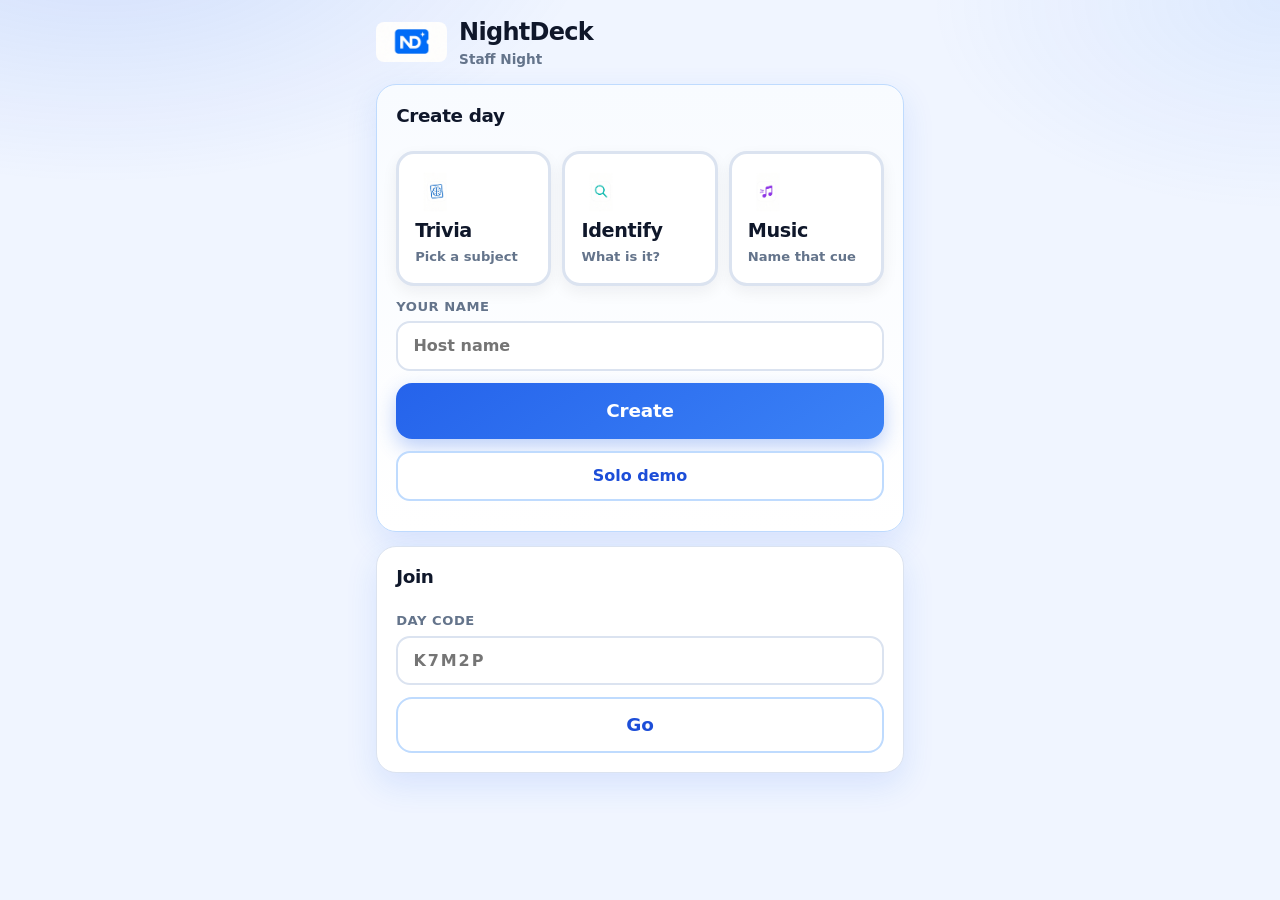
<file: index.html>
<!DOCTYPE html>
<html lang="en">
<head>
  <meta charset="UTF-8" />
  <meta name="viewport" content="width=device-width, initial-scale=1, viewport-fit=cover" />
  <title>NightDeck</title>
  <link rel="stylesheet" href="css/site.css" />
</head>
<body>
  <main class="app" id="app">
    <div class="brand">
      <img src="assets/logo.png" alt="NightDeck" class="brand-logo" />
      <div>
        <h1>NightDeck</h1>
        <p>Staff Night</p>
      </div>
    </div>

    <section class="card stack primary-action" id="createCard">
      <h2>Create day</h2>
      <div class="game-type-grid" id="typeGrid" role="radiogroup" aria-label="Game type">
        <button type="button" class="game-type trivia" data-type="trivia" aria-pressed="false">
          <img src="assets/icon-trivia.png" alt="" class="mode-icon" width="40" height="40" />
          <strong>Trivia</strong>
          <span>Pick a subject</span>
        </button>
        <button type="button" class="game-type identify" data-type="identify" aria-pressed="false">
          <img src="assets/icon-identify.png" alt="" class="mode-icon" width="40" height="40" />
          <strong>Identify</strong>
          <span>What is it?</span>
        </button>
        <button type="button" class="game-type music" data-type="music" aria-pressed="false">
          <img src="assets/icon-music.png" alt="" class="mode-icon" width="40" height="40" />
          <strong>Music</strong>
          <span>Name that cue</span>
        </button>
      </div>

      <div class="subject-step hidden" id="subjectStep">
        <div class="subject-step-head">
          <h3>Trivia subject</h3>
          <p class="muted tight">Required · 8 questions from this pack</p>
        </div>
        <div class="subject-grid" id="subjectGrid" role="radiogroup" aria-label="Trivia subject"></div>
      </div>

      <label>Your name
        <input id="hostName" type="text" maxlength="24" placeholder="Host name" autocomplete="nickname" />
      </label>
      <button class="btn block card-btn" id="createBtn" type="button">Create</button>
      <button class="btn secondary block" id="soloBtn" type="button">Solo demo</button>
      <p class="muted tight" id="createStatus"></p>
    </section>

    <section class="card stack hidden" id="createdCard">
      <h2>Day ready</h2>
      <div class="center">
        <div class="muted" id="createdType">—</div>
        <div class="day-code" id="createdCode">—————</div>
      </div>
      <div class="link-box" id="createdLink"></div>
      <div class="row">
        <button class="btn" id="copyLinkBtn" type="button">Copy link</button>
        <a class="btn secondary" id="openDayBtn" href="#">Open</a>
        <a class="btn ghost" id="openBoardBtn" href="#">Board</a>
      </div>
      <button class="btn ghost block" id="anotherBtn" type="button">New day</button>
    </section>

    <section class="card stack" id="joinCard">
      <h2>Join</h2>
      <label>Day code
        <input id="joinCode" type="text" maxlength="8" placeholder="K7M2P" autocomplete="off" style="text-transform:uppercase;letter-spacing:0.12em;font-weight:800" />
      </label>
      <button class="btn secondary block card-btn" id="joinBtn" type="button">Go</button>
    </section>
  </main>

  <script src="js/ui.js"></script>
  <script src="js/sync-config.js"></script>
  <script src="js/sync.js"></script>
  <script src="js/catalog.js"></script>
  <script src="js/game.js"></script>
  <script>
    (function () {
      const UI = NightDeckUI;
      const Sync = NightDeckSync;
      const Game = NightDeckGame;
      const Catalog = NightDeckCatalog;
      let selectedType = null;
      let selectedSubject = null;

      function renderSubjects() {
        const grid = UI.$("#subjectGrid");
        grid.innerHTML = "";
        Catalog.listSubjects().forEach((s) => {
          const btn = document.createElement("button");
          btn.type = "button";
          btn.className = "subject-card";
          btn.setAttribute("data-subject", s.id);
          btn.setAttribute("aria-pressed", "false");
          btn.innerHTML =
            '<span class="emoji" aria-hidden="true">' + s.emoji + "</span>" +
            "<strong>" + UI.escapeHtml(s.title) + "</strong>" +
            "<span>" + UI.escapeHtml(s.blurb) + "</span>";
          grid.appendChild(btn);
        });
      }

      function selectSubject(id) {
        selectedSubject = id;
        UI.$all(".subject-card").forEach((btn) => {
          const on = btn.getAttribute("data-subject") === id;
          btn.classList.toggle("selected", on);
          btn.setAttribute("aria-pressed", on ? "true" : "false");
        });
      }

      function selectType(type) {
        selectedType = type;
        UI.$all(".game-type").forEach((btn) => {
          const on = btn.getAttribute("data-type") === type;
          btn.classList.toggle("selected", on);
          btn.setAttribute("aria-pressed", on ? "true" : "false");
        });
        const showSubjects = type === "trivia";
        UI.$("#subjectStep").classList.toggle("hidden", !showSubjects);
        if (!showSubjects) {
          selectedSubject = null;
          UI.$all(".subject-card").forEach((btn) => {
            btn.classList.remove("selected");
            btn.setAttribute("aria-pressed", "false");
          });
        }
      }

      renderSubjects();

      UI.$("#typeGrid").addEventListener("click", (ev) => {
        const btn = ev.target.closest("[data-type]");
        if (!btn) return;
        selectType(btn.getAttribute("data-type"));
      });

      UI.$("#subjectGrid").addEventListener("click", (ev) => {
        const btn = ev.target.closest("[data-subject]");
        if (!btn) return;
        selectSubject(btn.getAttribute("data-subject"));
      });

      function showCreated(day, opts) {
        UI.$("#createCard").classList.add("hidden");
        UI.$("#createdCard").classList.remove("hidden");
        UI.$("#createdCode").textContent = day.code;
        UI.$("#createdType").textContent = Game.typeLine(day.gameType, day.subject);
        const link = Sync.dayUrl(day.code);
        UI.$("#createdLink").textContent = link;
        UI.$("#openDayBtn").href = "day.html?d=" + encodeURIComponent(day.code);
        UI.$("#openBoardBtn").href = "board.html?d=" + encodeURIComponent(day.code);
        if (opts && opts.solo) {
          UI.$("#createdLink").textContent = link + " (solo · this device)";
        }
      }

      function requireSelection() {
        if (!selectedType) {
          UI.toast("Pick a game");
          return false;
        }
        if (selectedType === "trivia" && !selectedSubject) {
          UI.toast("Pick a trivia subject");
          return false;
        }
        return true;
      }

      async function buildDeck(gameType, subject) {
        const pack = await Catalog.loadPack(gameType, subject);
        return Game.pickDeck(pack, Game.QUESTIONS_PER_RUN);
      }

      UI.$("#createBtn").addEventListener("click", async () => {
        if (!requireSelection()) return;
        const hostName = UI.$("#hostName").value;
        const subject = selectedType === "trivia" ? selectedSubject : null;
        UI.$("#createBtn").disabled = true;
        UI.$("#createStatus").textContent = "Creating…";
        try {
          const deck = await buildDeck(selectedType, subject);
          const day = await Sync.createDay({
            gameType: selectedType,
            hostName,
            subject,
            deck,
          });
          showCreated(day);
          UI.toast("Day " + day.code);
        } catch (err) {
          UI.$("#createStatus").textContent = err.message || "Failed";
          UI.toast(err.message || "Create failed");
        } finally {
          UI.$("#createBtn").disabled = false;
        }
      });

      UI.$("#soloBtn").addEventListener("click", async () => {
        if (!requireSelection()) return;
        const subject = selectedType === "trivia" ? selectedSubject : null;
        UI.$("#soloBtn").disabled = true;
        try {
          const deck = await buildDeck(selectedType, subject);
          const day = Sync.createSoloDay({
            gameType: selectedType,
            hostName: UI.$("#hostName").value || "You",
            subject,
            deck,
          });
          Sync.saveSession({
            dayCode: day.code,
            playerId: Sync.makePlayerId(),
            name: day.hostName,
            gameType: day.gameType,
            subject: day.subject || null,
            solo: true,
            day: day,
            deck: day.deck || null,
          });
          location.href = "day.html?d=" + encodeURIComponent(day.code) + "&solo=1";
        } catch (err) {
          UI.toast(err.message || "Solo create failed");
          UI.$("#soloBtn").disabled = false;
        }
      });

      UI.$("#copyLinkBtn").addEventListener("click", () => {
        UI.copyText(UI.$("#createdLink").textContent.replace(/\s*\(solo.*\)$/, ""));
      });

      UI.$("#anotherBtn").addEventListener("click", () => {
        UI.$("#createdCard").classList.add("hidden");
        UI.$("#createCard").classList.remove("hidden");
        UI.$("#createStatus").textContent = "";
      });

      UI.$("#joinBtn").addEventListener("click", () => {
        const code = UI.$("#joinCode").value.trim().toUpperCase();
        if (!code) {
          UI.toast("Enter a code");
          return;
        }
        location.href = "day.html?d=" + encodeURIComponent(code);
      });
    })();
  </script>
</body>
</html>
</file>
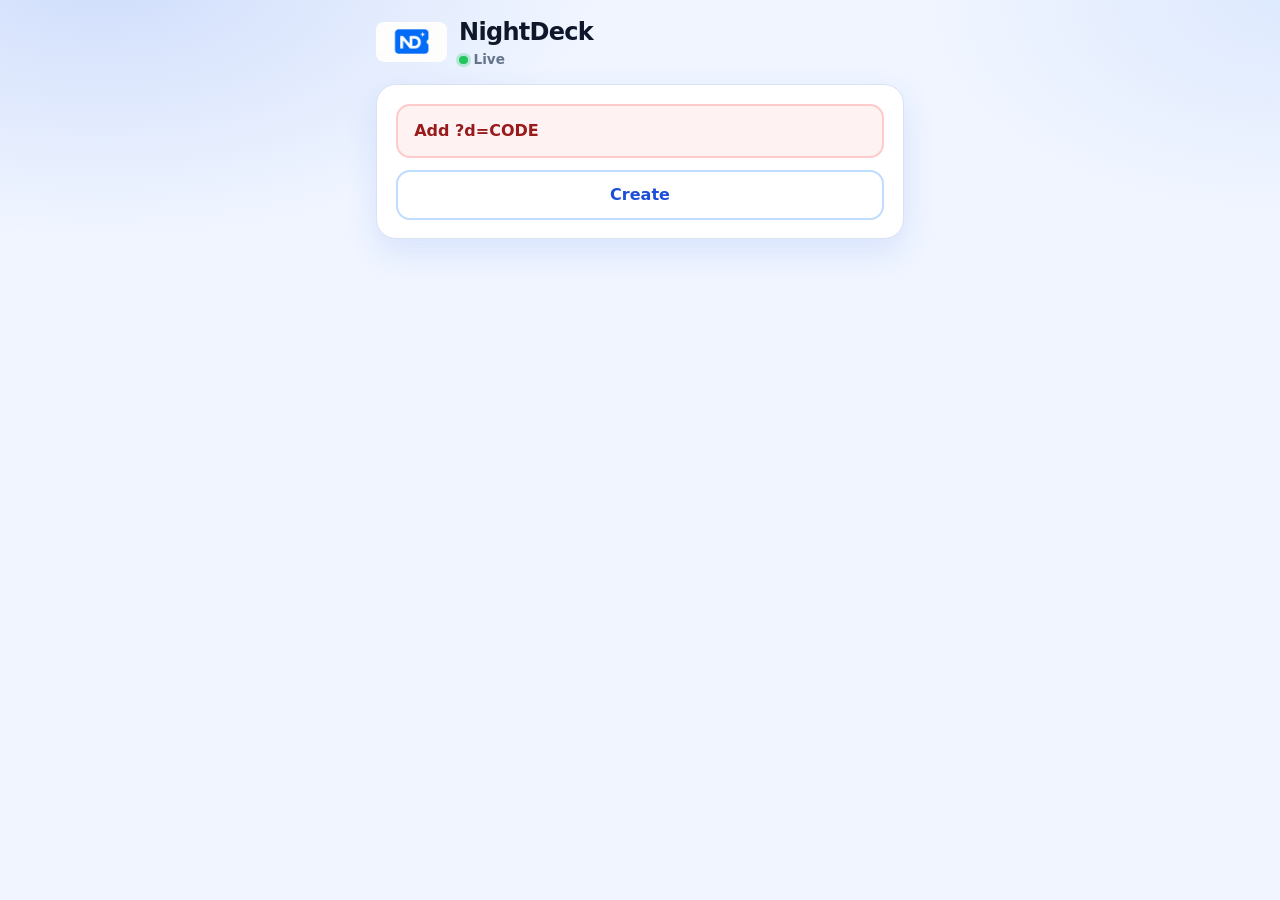
<file: board.html>
<!DOCTYPE html>
<html lang="en">
<head>
  <meta charset="UTF-8" />
  <meta name="viewport" content="width=device-width, initial-scale=1, viewport-fit=cover" />
  <title>NightDeck — Board</title>
  <link rel="stylesheet" href="css/site.css" />
</head>
<body>
  <main class="app">
    <div class="brand">
      <img src="assets/logo.png" alt="NightDeck" class="brand-logo" />
      <div>
        <h1>NightDeck</h1>
        <p id="subtitle"><span class="live-dot" aria-hidden="true"></span>Live</p>
      </div>
    </div>

    <section class="card stack hidden" id="errorCard">
      <div class="error-banner" id="errorText">Day not found.</div>
      <a class="btn secondary block" href="index.html">Create</a>
    </section>

    <section class="card stack primary-action" id="boardCard">
      <div class="row" style="justify-content:space-between;align-items:center">
        <h2 style="margin:0">Board</h2>
        <span class="pill" id="typePill">—</span>
      </div>
      <div class="center">
        <div class="day-code" id="dayCode">—————</div>
        <p class="muted tight" id="metaLine" style="margin-top:0.35rem">…</p>
      </div>
      <div class="scoreboard podium-board" id="scores"></div>
      <div class="empty-board hidden" id="empty">No scores yet</div>
      <a class="btn block card-btn" id="playLink" href="#">Play</a>
      <a class="btn secondary block" href="index.html">New day</a>
    </section>
  </main>

  <script src="js/ui.js"></script>
  <script src="js/sync-config.js"></script>
  <script src="js/sync.js"></script>
  <script src="js/game.js"></script>
  <script>
    (function () {
      const UI = NightDeckUI;
      const Sync = NightDeckSync;
      const Game = NightDeckGame;
      const code = (UI.qs("d") || "").trim().toUpperCase();
      let stop = null;

      if (!code) {
        UI.$("#errorCard").classList.remove("hidden");
        UI.$("#boardCard").classList.add("hidden");
        UI.$("#errorText").textContent = "Add ?d=CODE";
        return;
      }

      UI.$("#dayCode").textContent = code;
      UI.$("#playLink").href = "day.html?d=" + encodeURIComponent(code);

      async function refresh() {
        const session = Sync.loadSession();
        if (session && session.solo && session.dayCode === code && session.day) {
          render(session.day, session.day.players || []);
          return;
        }
        const res = await Sync.listScores(code);
        if (!res.ok) {
          UI.$("#errorCard").classList.remove("hidden");
          UI.$("#boardCard").classList.add("hidden");
          UI.$("#errorText").textContent = res.error || "Day not found";
          if (stop) stop();
          return;
        }
        render(res.day, res.players);
      }

      function render(day, players) {
        const line = Game.typeLine(day.gameType, day.subject);
        UI.$("#typePill").textContent =
          Game.typeEmoji(day.gameType) + " " + line;
        UI.$("#typePill").className = "pill " + day.gameType;
        UI.$("#subtitle").innerHTML =
          '<span class="live-dot" aria-hidden="true"></span>' +
          line;
        const finished = (players || []).filter((p) => p.finishedAt);
        const waiting = (players || []).filter((p) => !p.finishedAt);
        UI.$("#metaLine").textContent =
          finished.length + " done · " + waiting.length + " playing" +
          (day.subject ? " · " + Game.subjectLabel(day.subject) : "");

        const ranked = Game.rankedPlayers(players);
        const box = UI.$("#scores");
        if (!ranked.length) {
          box.innerHTML = "";
          UI.$("#empty").classList.remove("hidden");
          return;
        }
        UI.$("#empty").classList.add("hidden");
        box.innerHTML = ranked
          .map((p, i) => {
            const status = p.finishedAt ? "" : " · …";
            const medal = i === 0 && p.finishedAt ? " top" : i < 3 && p.finishedAt ? " place" : "";
            return (
              '<div class="score-row' + medal + '"><span class="rank">' + (i + 1) +
              '</span><span class="who">' + UI.escapeHtml(p.name) + status +
              '</span><span class="pts">' + (p.score || 0) + "</span></div>"
            );
          })
          .join("");
      }

      refresh().catch((err) => {
        UI.$("#errorCard").classList.remove("hidden");
        UI.$("#boardCard").classList.add("hidden");
        UI.$("#errorText").textContent = err.message || "Could not load board";
      });
      stop = Sync.poll(() => refresh(), 2000);
    })();
  </script>
</body>
</html>
</file>
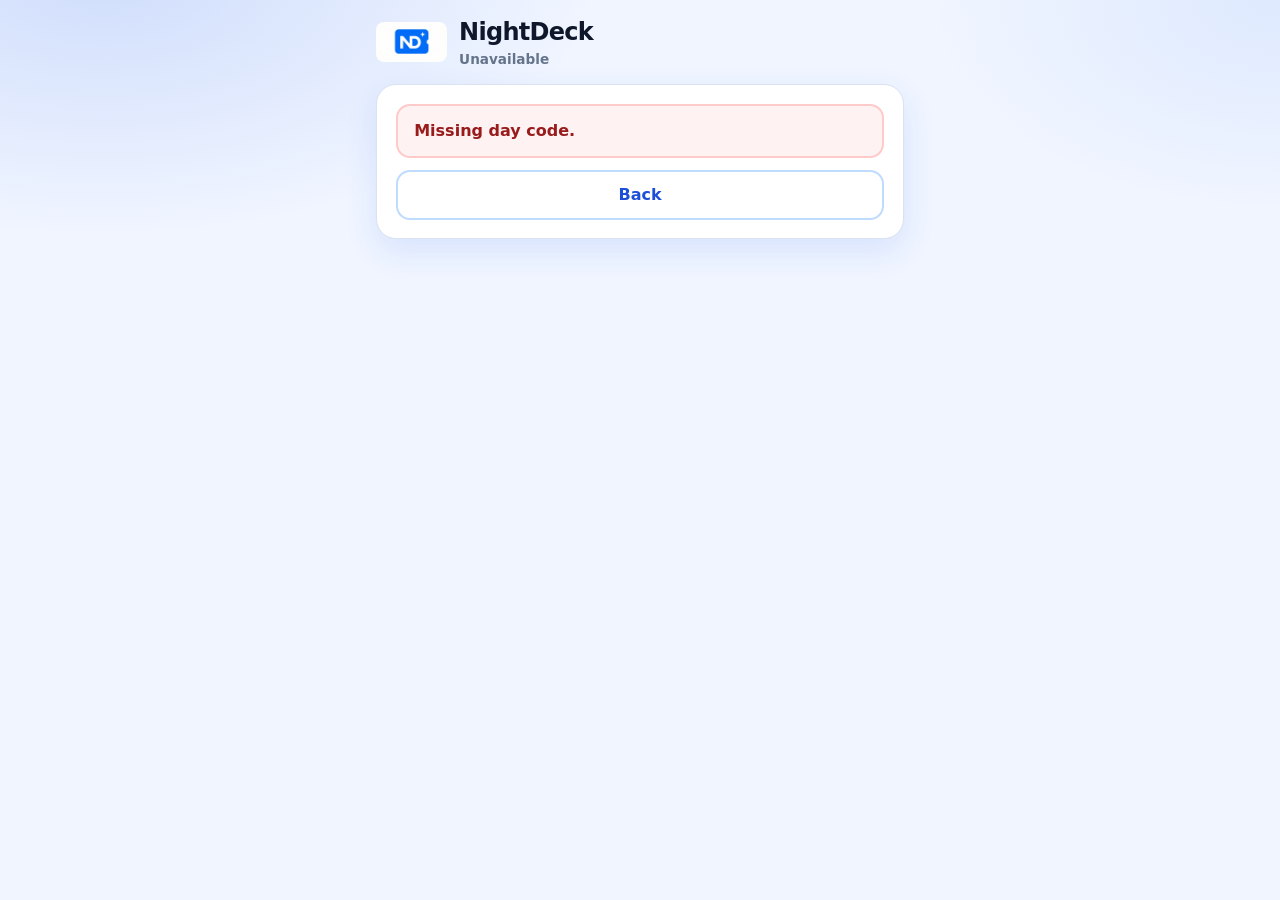
<file: day.html>
<!DOCTYPE html>
<html lang="en">
<head>
  <meta charset="UTF-8" />
  <meta name="viewport" content="width=device-width, initial-scale=1, viewport-fit=cover" />
  <title>NightDeck — Join</title>
  <link rel="stylesheet" href="css/site.css" />
</head>
<body>
  <main class="app">
    <div class="brand">
      <img src="assets/logo.png" alt="NightDeck" class="brand-logo" />
      <div>
        <h1>NightDeck</h1>
        <p id="subtitle">Loading…</p>
      </div>
    </div>

    <section class="card stack hidden" id="errorCard">
      <div class="error-banner" id="errorText">Day not found.</div>
      <a class="btn secondary block" href="index.html">Back</a>
    </section>

    <section class="card stack primary-action hidden" id="joinPanel">
      <div class="row" style="justify-content:space-between;align-items:center">
        <h2 style="margin:0">Join</h2>
        <span class="pill" id="typePill">—</span>
      </div>
      <div class="join-code-card">
        <div class="day-code" id="dayCode">—————</div>
        <p class="muted tight" id="dayMeta" style="margin-top:0.4rem"></p>
      </div>
      <label>Your name
        <input id="playerName" type="text" maxlength="24" placeholder="Nickname" autocomplete="nickname" />
      </label>
      <button class="btn block card-btn" id="startBtn" type="button">Start</button>
      <a class="btn ghost block center" id="boardLink" href="#">Leaderboard</a>
    </section>
  </main>

  <script src="js/ui.js"></script>
  <script src="js/sync-config.js"></script>
  <script src="js/sync.js"></script>
  <script src="js/catalog.js"></script>
  <script src="js/game.js"></script>
  <script>
    (function () {
      const UI = NightDeckUI;
      const Sync = NightDeckSync;
      const Game = NightDeckGame;

      const code = (UI.qs("d") || "").trim().toUpperCase();
      const soloFlag = UI.qs("solo") === "1";
      let day = null;

      async function load() {
        if (!code) {
          showError("Missing day code.");
          return;
        }
        if (soloFlag) {
          const session = Sync.loadSession();
          if (session && session.solo && session.day && session.dayCode === code) {
            day = session.day;
            renderJoin();
            return;
          }
          showError("Solo day not found on this device.");
          return;
        }
        try {
          day = await Sync.getDay(code);
          if (!day) {
            showError("Day not found.");
            return;
          }
          renderJoin();
        } catch (err) {
          showError(err.message || "Could not load day");
        }
      }

      function showError(msg) {
        UI.$("#subtitle").textContent = "Unavailable";
        UI.$("#errorCard").classList.remove("hidden");
        UI.$("#errorText").textContent = msg;
        UI.$("#joinPanel").classList.add("hidden");
      }

      function renderJoin() {
        const line = Game.typeLine(day.gameType, day.subject);
        UI.$("#subtitle").textContent = line;
        UI.$("#joinPanel").classList.remove("hidden");
        UI.$("#dayCode").textContent = day.code;
        UI.$("#typePill").textContent = Game.typeEmoji(day.gameType) + " " + line;
        UI.$("#typePill").className = "pill " + day.gameType;
        UI.$("#dayMeta").textContent =
          (day.hostName || "Host") +
          " · " +
          ((day.players && day.players.length) || 0) + " in" +
          (day.subject ? " · " + Game.subjectLabel(day.subject) : "");
        UI.$("#boardLink").href = "board.html?d=" + encodeURIComponent(day.code);
        const session = Sync.loadSession();
        if (session && session.dayCode === day.code && session.name) {
          UI.$("#playerName").value = session.name;
        }
      }

      UI.$("#startBtn").addEventListener("click", async () => {
        const name = UI.$("#playerName").value.trim();
        if (!name) {
          UI.toast("Enter your name");
          return;
        }
        UI.$("#startBtn").disabled = true;
        try {
          let playerId;
          if (day.solo || soloFlag) {
            playerId = Sync.makePlayerId();
            day.players = day.players || [];
            day.players.push({ id: playerId, name, score: 0, finishedAt: null });
            Sync.saveSession({
              dayCode: day.code,
              playerId,
              name,
              gameType: day.gameType,
              subject: day.subject || null,
              solo: true,
              day,
              deck: Array.isArray(day.deck) ? day.deck.slice() : null,
            });
          } else {
            const res = await Sync.joinDay({ code: day.code, name });
            if (!res.ok) {
              UI.toast(res.error);
              UI.$("#startBtn").disabled = false;
              return;
            }
            playerId = res.playerId;
            day = res.day;
            Sync.saveSession({
              dayCode: day.code,
              playerId,
              name,
              gameType: day.gameType,
              subject: day.subject || null,
              solo: false,
              deck: Array.isArray(day.deck) ? day.deck.slice() : null,
            });
          }
          Sync.clearRun();
          location.href = "play.html";
        } catch (err) {
          UI.toast(err.message || "Could not join");
          UI.$("#startBtn").disabled = false;
        }
      });

      load();
    })();
  </script>
</body>
</html>
</file>
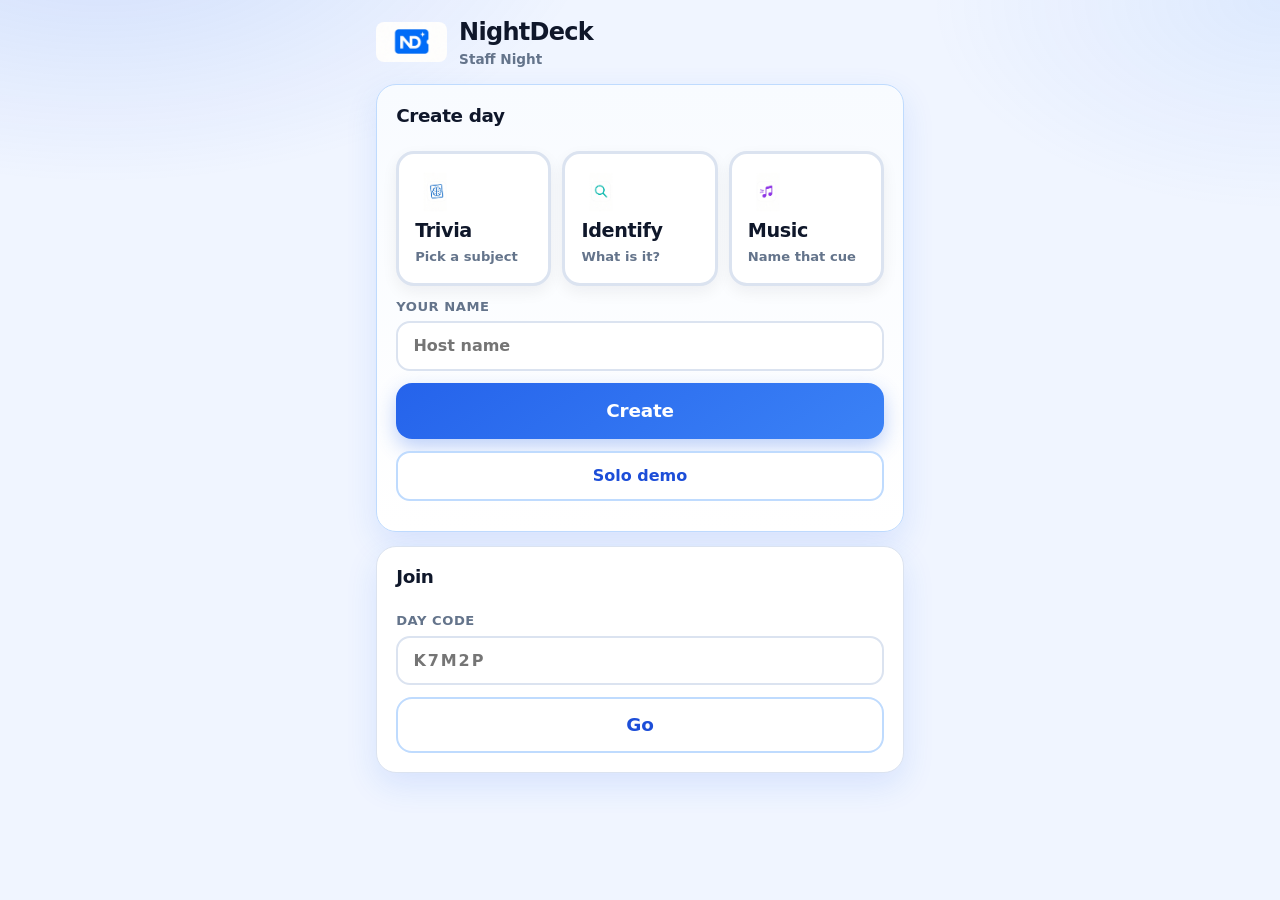
<file: end.html>
<!DOCTYPE html>
<html lang="en">
<head>
  <meta charset="UTF-8" />
  <meta name="viewport" content="width=device-width, initial-scale=1, viewport-fit=cover" />
  <title>NightDeck — Results</title>
  <link rel="stylesheet" href="css/site.css" />
</head>
<body>
  <main class="app">
    <div class="brand brand-end">
      <img src="assets/logo.png" alt="NightDeck" class="brand-logo" />
    </div>

    <section class="card stack primary-action end-card">
      <img src="assets/finish.png" alt="" class="finish-hero" width="200" height="200" />
      <div class="center">
        <div class="podium-score" id="scoreBig">0<span class="score-of" id="scoreSub"> / 0</span></div>
      </div>
      <p class="muted center tight end-meta" id="metaLine">—</p>
      <a class="btn block card-btn" id="boardLink" href="#">Leaderboard</a>
      <button class="btn secondary block" id="copyBtn" type="button">Copy score</button>
      <a class="btn ghost block center" href="index.html" id="againLink">New day</a>
    </section>
  </main>

  <script src="js/ui.js"></script>
  <script src="js/sync.js"></script>
  <script src="js/game.js"></script>
  <script>
    (function () {
      const UI = NightDeckUI;
      const Sync = NightDeckSync;
      const Game = NightDeckGame;
      const session = Sync.loadSession();
      const run = Sync.loadRun();
      if (!session || !run || run.phase !== "done") {
        if (session && session.dayCode) {
          location.href = "board.html?d=" + encodeURIComponent(session.dayCode);
        } else {
          location.href = "index.html";
        }
        return;
      }
      const total = run.queue.length;
      const subj = run.subject || session.subject || null;
      const name = session.name || "Player";
      const typePart = Game.typeLine(run.gameType, subj);
      UI.$("#scoreBig").innerHTML =
        String(run.score) +
        ' <span class="score-of" id="scoreSub">/ ' +
        total +
        "</span>";
      UI.$("#metaLine").textContent =
        typePart + " · " + name + " · " + session.dayCode;
      UI.$("#boardLink").href = "board.html?d=" + encodeURIComponent(session.dayCode);
      const text = Game.shareText({
        dayCode: session.dayCode,
        gameType: run.gameType,
        subject: subj,
        playerName: name,
        score: run.score,
        total,
      });
      UI.$("#copyBtn").onclick = () => UI.copyText(text);
      UI.$("#againLink").addEventListener("click", () => {
        Sync.clearSession();
        Sync.clearRun();
      });
    })();
  </script>
</body>
</html>
</file>
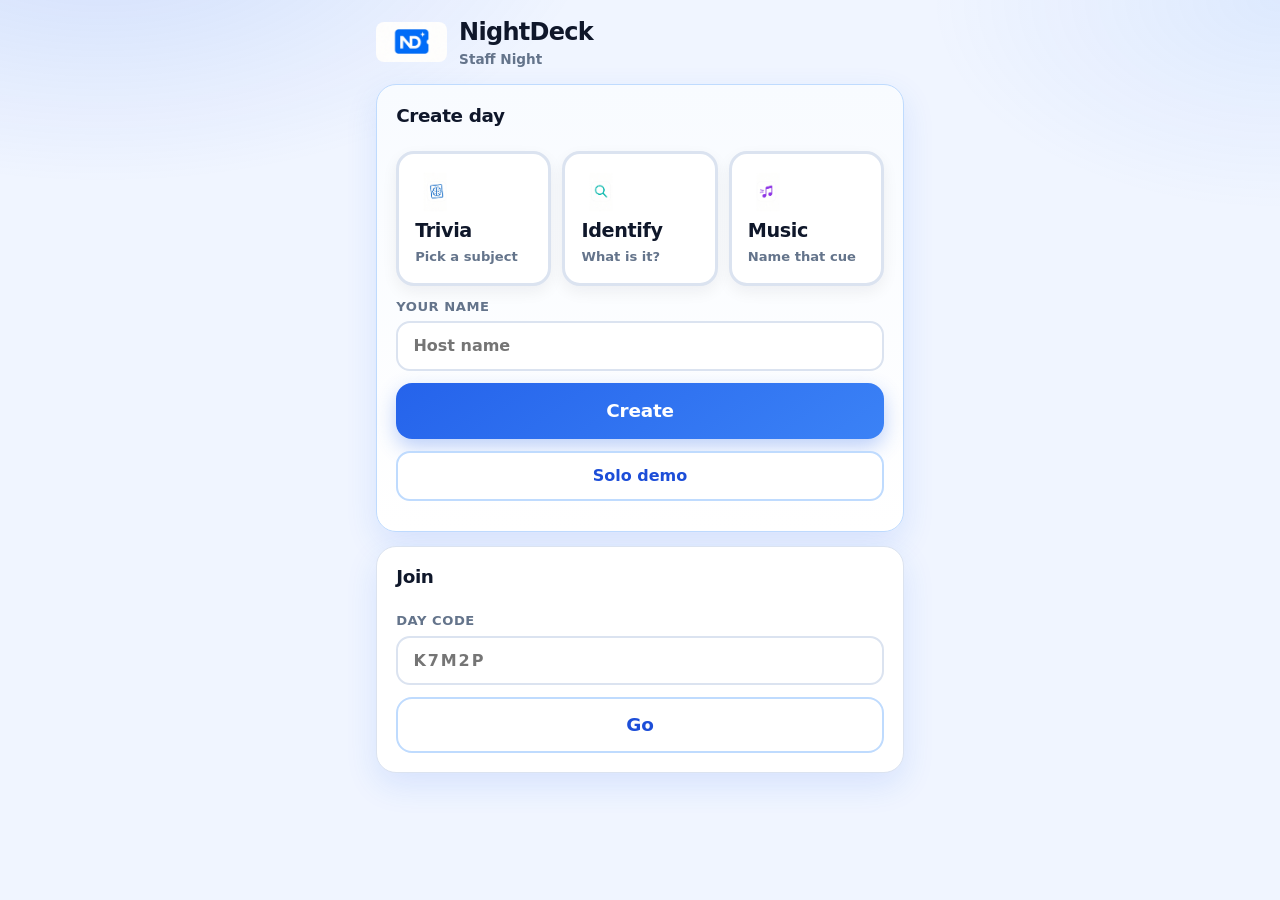
<file: play.html>
<!DOCTYPE html>
<html lang="en">
<head>
  <meta charset="UTF-8" />
  <meta name="viewport" content="width=device-width, initial-scale=1, viewport-fit=cover" />
  <title>NightDeck — Play</title>
  <link rel="stylesheet" href="css/site.css" />
</head>
<body>
  <main class="app play-app">
    <header class="play-header">
      <div class="brand play-brand">
        <img src="assets/logo.png" alt="NightDeck" class="brand-logo" />
        <div>
          <h1>NightDeck</h1>
          <p id="metaLine">Loading…</p>
        </div>
      </div>
      <div class="score-chip" aria-live="polite">
        <div class="lbl">Score</div>
        <div class="val" id="scoreVal">0</div>
      </div>
    </header>

    <div class="status-bar">
      <span class="pill" id="qPill">Q 0/0</span>
      <span class="pill" id="typePill">—</span>
      <span class="pill hidden" id="subjectPill">—</span>
      <span class="pill" id="dayPill">—</span>
    </div>

    <div class="hud-progress" aria-hidden="true">
      <div class="q-bar"><i id="progressBar" style="width:0%"></i></div>
      <span class="q-chip" id="progChip">0/0</span>
    </div>

    <div class="prompt-card" id="promptCard">
      <div class="kicker" id="promptKicker">Question</div>
      <div class="music-card hidden" id="musicCard">
        <img id="musicCardImg" class="music-card-img" alt="Album-style cue card" />
      </div>
      <div class="clue hidden" id="promptClue"></div>
      <div class="big" id="promptBig">…</div>
      <div class="hint hidden" id="promptHint"></div>
    </div>

    <div id="answerArea">
      <div class="options" id="options" role="group" aria-label="Answer options"></div>
      <div class="typed-row hidden" id="typedWrap">
        <label style="flex:1;margin:0;font-size:0;gap:0">
          <span class="sr-only">Type your guess</span>
          <input id="typedGuess" type="text" maxlength="80" placeholder="Type a guess…" autocomplete="off" enterkeyhint="done" />
        </label>
        <button class="btn lock-btn" id="lockBtn" type="button" disabled>Lock in</button>
      </div>
    </div>

    <div class="reveal-banner hidden" id="revealBanner"></div>
  </main>

  <div class="action-bar" id="actionBar">
    <div class="action-bar-inner">
      <button class="btn ok card-btn hidden" id="nextBtn" type="button">Next</button>
      <div class="action-bar-links">
        <a href="board.html" id="boardBtn">Leaderboard</a>
      </div>
    </div>
  </div>

  <script src="js/ui.js"></script>
  <script src="js/sync-config.js"></script>
  <script src="js/sync.js"></script>
  <script src="js/catalog.js"></script>
  <script src="js/game.js"></script>
  <script>
    (function () {
      const UI = NightDeckUI;
      const Sync = NightDeckSync;
      const Game = NightDeckGame;
      const Catalog = NightDeckCatalog;

      const session = Sync.loadSession();
      if (!session || !session.dayCode || !session.gameType) {
        location.href = "index.html";
        return;
      }

      let run = Sync.loadRun();
      let locking = false;
      let pack = null;

      UI.$("#boardBtn").href = "board.html?d=" + encodeURIComponent(session.dayCode);

      function fillPrompt(item) {
        const clue = UI.$("#promptClue");
        const hint = UI.$("#promptHint");
        const musicCard = UI.$("#musicCard");
        const musicImg = UI.$("#musicCardImg");
        clue.classList.add("hidden");
        hint.classList.add("hidden");
        musicCard.classList.add("hidden");
        musicImg.removeAttribute("src");
        const promptCard = UI.$("#promptCard");
        promptCard.classList.remove("music-layout", "has-music-art");
        if (item.type === "trivia") {
          const subj = (run && run.subject) || session.subject;
          UI.$("#promptKicker").textContent = subj
            ? "Trivia · " + Game.subjectLabel(subj)
            : "Trivia";
          UI.$("#promptBig").textContent = item.q;
        } else if (item.type === "identify") {
          UI.$("#promptKicker").textContent = "Identify";
          UI.$("#promptBig").textContent = item.prompt;
          if (item.clue) {
            clue.textContent = item.clue;
            clue.classList.remove("hidden");
          }
        } else {
          UI.$("#promptKicker").textContent = "Music";
          UI.$("#promptBig").textContent = "“" + item.cue + "”";
          if (item.hint) {
            hint.textContent = item.hint;
            hint.classList.remove("hidden");
          }
          if (item.image) {
            musicImg.src = item.image;
            musicImg.alt = "Music cue card";
            musicCard.classList.remove("hidden");
            promptCard.classList.add("music-layout", "has-music-art");
          }
        }
      }

      function doLock(text, flashEl) {
        if (!run || run.phase !== "answering" || locking) return;
        const guess = String(text || "").trim();
        if (!guess) {
          UI.toast("Pick or type something");
          return;
        }
        locking = true;
        if (flashEl) {
          flashEl.classList.add("selected", "flash");
          UI.$all(".option-btn").forEach((b) => {
            if (b !== flashEl) b.disabled = true;
          });
        }
        const apply = () => {
          const res = Game.lockAndReveal(run, guess);
          if (!res.ok) {
            locking = false;
            UI.toast(res.error);
            return;
          }
          Sync.saveRun(run);
          render();
          locking = false;
        };
        if (flashEl) setTimeout(apply, 180);
        else apply();
      }

      function renderOptions() {
        const cur = Game.currentQuestion(run);
        if (!cur) return;
        const item = cur.item;
        const optsEl = UI.$("#options");
        const typedWrap = UI.$("#typedWrap");
        const typedGuess = UI.$("#typedGuess");
        const lockBtn = UI.$("#lockBtn");
        optsEl.innerHTML = "";
        const hasOptions = Array.isArray(item.options) && item.options.length > 0;
        const allowTyped = item.type !== "trivia";
        const letters = "ABCD";
        const revealing = run.phase === "reveal";

        if (hasOptions) {
          item.options.forEach((opt, idx) => {
            const btn = document.createElement("button");
            btn.type = "button";
            btn.className = "option-btn";
            btn.innerHTML =
              '<span class="opt-letter">' + letters[idx] + '</span><span class="opt-text">' +
              UI.escapeHtml(opt) + "</span>";
            if (revealing || run.phase !== "answering") {
              btn.disabled = true;
              if (run.currentGuess === opt) btn.classList.add("selected");
              // Exactly one correct option: index or exact answer text — never loose accept/includes
              const isCorrect = Game.isOptionCorrect(item, opt, idx);
              if (isCorrect) btn.classList.add("correct");
              else if (run.currentGuess === opt) btn.classList.add("wrong");
            } else {
              // One gesture: tap option = select + lock + reveal
              btn.addEventListener("click", (e) => {
                e.preventDefault();
                doLock(opt, btn);
              });
            }
            optsEl.appendChild(btn);
          });
        }

        if (run.phase === "answering") {
          const showTyped = allowTyped || !hasOptions;
          typedWrap.classList.toggle("hidden", !showTyped);
          if (showTyped) {
            typedGuess.disabled = false;
            typedGuess.placeholder = hasOptions ? "Or type a guess…" : "Type your guess…";
            lockBtn.disabled = !typedGuess.value.trim();
          }
        } else {
          typedWrap.classList.add("hidden");
        }
      }

      function render() {
        if (!run) return;
        if (run.phase === "done") {
          finish();
          return;
        }
        const prog = Game.progress(run);
        const subj = run.subject || session.subject || null;
        UI.$("#metaLine").textContent =
          session.name + " · " + Game.typeLine(run.gameType, subj);
        UI.$("#scoreVal").textContent = String(run.score);
        UI.$("#qPill").textContent = "Q " + prog.index + "/" + prog.total;
        UI.$("#typePill").textContent = Game.typeLabel(run.gameType);
        UI.$("#typePill").className = "pill " + run.gameType;
        const subPill = UI.$("#subjectPill");
        if (run.gameType === "trivia" && subj) {
          subPill.textContent = Game.subjectLabel(subj);
          subPill.classList.remove("hidden");
        } else {
          subPill.classList.add("hidden");
        }
        UI.$("#dayPill").textContent = session.dayCode;
        const pct = prog.total ? Math.round((run.cursor / prog.total) * 100) : 0;
        UI.$("#progressBar").style.width = pct + "%";
        UI.$("#progChip").textContent = prog.index + "/" + prog.total;

        const cur = Game.currentQuestion(run);
        if (!cur) return;
        fillPrompt(cur.item);
        renderOptions();

        const banner = UI.$("#revealBanner");
        const nextBtn = UI.$("#nextBtn");
        if (run.phase === "reveal") {
          banner.classList.remove("hidden");
          banner.classList.toggle("miss", !run.currentCorrect);
          banner.innerHTML =
            '<span class="reveal-label">' +
            (run.currentCorrect ? "Correct · +1" : "Answer") +
            '</span><span class="reveal-value">' +
            UI.escapeHtml(cur.item.answer) +
            "</span>";
          nextBtn.classList.remove("hidden");
          nextBtn.textContent =
            run.cursor + 1 >= run.queue.length ? "Finish" : "Next";
        } else {
          banner.classList.add("hidden");
          nextBtn.classList.add("hidden");
        }
      }

      async function finish() {
        Sync.saveRun(run);
        try {
          if (!session.solo) {
            await Sync.submitScore({
              code: session.dayCode,
              playerId: session.playerId,
              score: run.score,
            });
          } else {
            const day = session.day || { code: session.dayCode, players: [] };
            const p = (day.players || []).find((x) => x.id === session.playerId);
            if (p) {
              p.score = run.score;
              p.finishedAt = Date.now();
            }
            session.day = day;
            Sync.saveSession(session);
          }
        } catch (err) {
          UI.toast(err.message || "Score sync failed — results still local");
        }
        location.href = "end.html";
      }

      async function resolveDayDeck(pack) {
        let day = null;
        let deck = Array.isArray(session.deck) && session.deck.length ? session.deck.slice() : null;

        if (session.solo) {
          day = session.day || null;
          if ((!deck || !deck.length) && day && Array.isArray(day.deck) && day.deck.length) {
            deck = day.deck.slice();
          }
          if ((!deck || !deck.length) && day) {
            deck = Game.pickDeck(pack, Game.QUESTIONS_PER_RUN);
            day.deck = deck.slice();
            session.day = day;
            session.deck = deck.slice();
            Sync.saveSession(session);
          } else if (deck && deck.length) {
            session.deck = deck.slice();
            if (day) {
              day.deck = deck.slice();
              session.day = day;
            }
            Sync.saveSession(session);
          }
          return deck;
        }

        // Live day: load from Upstash; lazy-migrate missing deck so late joiners align
        try {
          day = await Sync.getDay(session.dayCode);
        } catch (e) {
          day = null;
        }
        if (day) {
          if (day.subject && session.gameType === "trivia") {
            session.subject = day.subject;
          }
          if (Array.isArray(day.deck) && day.deck.length) {
            deck = day.deck.slice();
          } else {
            deck = Game.pickDeck(pack, Game.QUESTIONS_PER_RUN);
            day.deck = deck.slice();
            try {
              await Sync.setDay(day);
            } catch (e) {
              console.warn("NightDeck deck migrate", e);
            }
          }
          session.deck = deck ? deck.slice() : null;
          Sync.saveSession(session);
        } else if (!deck || !deck.length) {
          // Offline fallback — still playable, but not shared
          deck = Game.pickDeck(pack, Game.QUESTIONS_PER_RUN);
          session.deck = deck.slice();
          Sync.saveSession(session);
        }
        return deck;
      }

      async function boot() {
        try {
          let subject = session.subject || null;
          if (session.gameType === "trivia" && !subject && !session.solo) {
            try {
              const day = await Sync.getDay(session.dayCode);
              if (day && day.subject) {
                subject = day.subject;
                session.subject = subject;
                Sync.saveSession(session);
              }
            } catch (e) { /* keep going */ }
          }
          if (session.gameType === "trivia" && session.solo && session.day && session.day.subject) {
            subject = session.day.subject;
            session.subject = subject;
          }
          pack = await Catalog.loadPack(session.gameType, subject);
          const deck = await resolveDayDeck(pack);
          if (!run || run.dayCode !== session.dayCode || run.playerId !== session.playerId) {
            run = Game.startRun({
              gameType: session.gameType,
              pack,
              dayCode: session.dayCode,
              playerId: session.playerId,
              playerName: session.name,
              deck,
            });
            Sync.saveRun(run);
          }
          render();
        } catch (err) {
          UI.toast(err.message || "Could not load pack");
          UI.$("#promptBig").textContent = err.message || "Load failed";
        }
      }

      UI.$("#typedGuess").addEventListener("input", () => {
        UI.$("#lockBtn").disabled = !UI.$("#typedGuess").value.trim();
      });
      UI.$("#typedGuess").addEventListener("keydown", (e) => {
        if (e.key === "Enter") {
          e.preventDefault();
          doLock(UI.$("#typedGuess").value);
        }
      });
      UI.$("#lockBtn").addEventListener("click", (e) => {
        e.preventDefault();
        doLock(UI.$("#typedGuess").value);
      });
      UI.$("#nextBtn").addEventListener("click", (e) => {
        e.preventDefault();
        if (!run || run.phase !== "reveal") return;
        const res = Game.nextQuestion(run);
        if (!res.ok) return UI.toast(res.error);
        Sync.saveRun(run);
        UI.$("#typedGuess").value = "";
        if (res.done) finish();
        else render();
      });

      boot();
    })();
  </script>
</body>
</html>
</file>
<file: css/site.css>
:root {
  --bg: #f0f5ff;
  --bg-elev: #ffffff;
  --bg-card: #ffffff;
  --bg-soft: #e8effc;
  --accent: #2563eb;
  --accent-2: #3b82f6;
  --accent-3: #1d4ed8;
  --accent-soft: #dbeafe;
  --trivia: #2563eb;
  --identify: #0ea5e9;
  --music: #6366f1;
  --text: #0f172a;
  --muted: #64748b;
  --ok: #059669;
  --warn: #d97706;
  --danger: #dc2626;
  --border: #dbe3f0;
  --shadow: 0 12px 32px rgba(37, 99, 235, 0.12);
  --shadow-lg: 0 18px 40px rgba(15, 23, 42, 0.14);
  --radius: 20px;
  --font: "Segoe UI", system-ui, -apple-system, sans-serif;
  --safe-b: env(safe-area-inset-bottom, 0px);
  --tap: 48px;
}

* { box-sizing: border-box; }
html {
  scroll-padding-bottom: calc(5.5rem + var(--safe-b));
}
html, body {
  margin: 0;
  padding: 0;
  min-height: 100%;
  background:
    radial-gradient(900px 480px at 8% -10%, rgba(37, 99, 235, 0.16), transparent 55%),
    radial-gradient(700px 420px at 100% 0%, rgba(59, 130, 246, 0.1), transparent 50%),
    var(--bg);
  color: var(--text);
  font-family: var(--font);
  line-height: 1.35;
  -webkit-font-smoothing: antialiased;
  -webkit-tap-highlight-color: transparent;
  touch-action: manipulation;
}

a { color: var(--accent); text-decoration: none; }
a:hover { text-decoration: underline; }
button, input, select, textarea {
  font: inherit;
  touch-action: manipulation;
}

.app {
  max-width: 560px;
  margin: 0 auto;
  padding: 1rem 1rem calc(1.5rem + var(--safe-b));
}
.app.play-app {
  padding-bottom: calc(6.5rem + var(--safe-b));
}

.brand {
  display: flex;
  align-items: center;
  gap: 0.75rem;
  margin-bottom: 1rem;
}
.brand-logo {
  height: 40px;
  width: auto;
  display: block;
  flex-shrink: 0;
  border-radius: 8px;
}
.brand-end {
  justify-content: center;
  margin-bottom: 0.75rem;
}
.brand-end .brand-logo {
  height: 36px;
}
.brand-mark {
  /* legacy text mark — prefer .brand-logo */
  width: 48px;
  height: 48px;
  border-radius: 14px;
  background: linear-gradient(145deg, var(--accent), var(--accent-2));
  box-shadow: 0 8px 22px rgba(37, 99, 235, 0.35);
  display: grid;
  place-items: center;
  font-weight: 900;
  letter-spacing: -0.04em;
  flex-shrink: 0;
  color: #fff;
  font-size: 1rem;
}
.brand h1 {
  margin: 0;
  font-size: 1.5rem;
  letter-spacing: -0.03em;
  font-weight: 900;
}
.brand p {
  margin: 0.1rem 0 0;
  color: var(--muted);
  font-size: 0.85rem;
  font-weight: 600;
}

.card {
  background: var(--bg-card);
  border: 1px solid var(--border);
  border-radius: var(--radius);
  padding: 1.15rem 1.2rem;
  margin-bottom: 0.85rem;
  box-shadow: var(--shadow);
}
.card.primary-action {
  border-color: #bfdbfe;
  background: linear-gradient(180deg, #f8fbff, #ffffff);
}
.card h2 {
  margin: 0 0 0.65rem;
  font-size: 1.15rem;
  letter-spacing: -0.02em;
  font-weight: 900;
}

.stack { display: flex; flex-direction: column; gap: 0.75rem; }
.row { display: flex; flex-wrap: wrap; gap: 0.55rem; align-items: center; }
.center { text-align: center; }
.muted { color: var(--muted); font-size: 0.88rem; font-weight: 600; }
.tight { margin: 0; }
.hidden { display: none !important; }

label {
  display: flex;
  flex-direction: column;
  gap: 0.35rem;
  font-size: 0.82rem;
  color: var(--muted);
  font-weight: 800;
  text-transform: uppercase;
  letter-spacing: 0.04em;
}
input, select, textarea {
  width: 100%;
  min-height: var(--tap);
  padding: 0.75rem 0.95rem;
  border-radius: 14px;
  border: 2px solid var(--border);
  background: #fff;
  color: var(--text);
  outline: none;
  font-weight: 600;
  font-size: 1rem;
  text-transform: none;
  letter-spacing: normal;
}
input:focus, select:focus, textarea:focus {
  border-color: var(--accent);
  box-shadow: 0 0 0 4px rgba(37, 99, 235, 0.18);
}

.btn {
  appearance: none;
  border: none;
  cursor: pointer;
  background: linear-gradient(145deg, var(--accent), var(--accent-2));
  color: #fff;
  font-weight: 800;
  min-height: var(--tap);
  padding: 0.75rem 1.15rem;
  border-radius: 14px;
  box-shadow: 0 8px 20px rgba(37, 99, 235, 0.3);
  transition: transform 0.1s ease, box-shadow 0.1s ease;
  touch-action: manipulation;
  font-size: 1rem;
  display: inline-flex;
  align-items: center;
  justify-content: center;
  text-align: center;
  text-decoration: none;
}
.btn:hover { transform: translateY(-1px); text-decoration: none; }
.btn:active { transform: scale(0.98); }
.btn:disabled { opacity: 0.45; cursor: not-allowed; transform: none; box-shadow: none; }
.btn.block { width: 100%; }
.btn.secondary {
  background: #fff;
  color: var(--accent-3);
  border: 2px solid #bfdbfe;
  box-shadow: none;
}
.btn.ghost {
  background: transparent;
  color: var(--muted);
  box-shadow: none;
  border: 2px solid transparent;
}
.btn.ghost:hover { background: var(--bg-soft); color: var(--text); }
.btn.ok {
  background: linear-gradient(145deg, #059669, #10b981);
  box-shadow: 0 8px 20px rgba(5, 150, 105, 0.3);
}
.btn.danger { background: linear-gradient(145deg, #dc2626, #ef4444); }
.btn.card-btn {
  width: 100%;
  min-height: 56px;
  font-size: 1.15rem;
  border-radius: 16px;
  letter-spacing: -0.01em;
}
.lock-btn {
  min-height: var(--tap);
  white-space: nowrap;
}
@media (max-width: 480px) {
  .typed-row { flex-direction: column; }
  .lock-btn { width: 100%; }
}

.pill {
  display: inline-flex;
  align-items: center;
  gap: 0.25rem;
  padding: 0.3rem 0.7rem;
  border-radius: 999px;
  background: var(--accent-soft);
  color: var(--accent-3);
  font-size: 0.78rem;
  font-weight: 800;
  border: 1px solid #bfdbfe;
}
.pill.trivia { background: #eff6ff; color: #1d4ed8; border-color: #bfdbfe; }
.pill.identify { background: #f0f9ff; color: #0369a1; border-color: #bae6fd; }
.pill.music { background: #eef2ff; color: #4338ca; border-color: #c7d2fe; }

/* —— Index: big game-type cards —— */
.game-type-grid {
  display: grid;
  grid-template-columns: 1fr;
  gap: 0.7rem;
}
@media (min-width: 520px) {
  .game-type-grid { grid-template-columns: repeat(3, 1fr); }
}
.game-type {
  appearance: none;
  text-align: left;
  cursor: pointer;
  border: 3px solid var(--border);
  background: #fff;
  border-radius: 18px;
  padding: 1.1rem 1rem;
  min-height: 110px;
  display: flex;
  flex-direction: column;
  gap: 0.25rem;
  color: var(--text);
  transition: border-color 0.12s, box-shadow 0.12s, background 0.12s, transform 0.1s;
  touch-action: manipulation;
  box-shadow: 0 6px 16px rgba(15, 23, 42, 0.06);
}
.game-type .emoji { font-size: 1.85rem; line-height: 1; }
.game-type .mode-icon {
  width: 40px;
  height: 40px;
  object-fit: contain;
  display: block;
  margin-bottom: 0.15rem;
}
.game-type strong { font-size: 1.2rem; font-weight: 900; letter-spacing: -0.02em; }
.game-type span { color: var(--muted); font-size: 0.82rem; font-weight: 600; }
.game-type:hover { border-color: #93c5fd; background: #f8fbff; }
.game-type:active { transform: scale(0.98); }
.game-type.selected {
  border-color: var(--accent);
  background: #eff6ff;
  box-shadow: 0 0 0 4px rgba(37, 99, 235, 0.2), var(--shadow);
}
.game-type.trivia.selected { border-color: var(--trivia); }
.game-type.identify.selected { border-color: var(--identify); }

.game-type.music.selected { border-color: var(--music); }

/* —— Index: trivia subject cards (Pass 8) —— */
.subject-step {
  margin-top: 0.15rem;
  padding-top: 0.85rem;
  border-top: 2px solid var(--border);
  display: flex;
  flex-direction: column;
  gap: 0.65rem;
}
.subject-step-head h3 {
  margin: 0;
  font-size: 1.05rem;
  font-weight: 900;
  letter-spacing: -0.02em;
}
.subject-grid {
  display: grid;
  grid-template-columns: 1fr 1fr;
  gap: 0.55rem;
}
@media (min-width: 560px) {
  .subject-grid { grid-template-columns: repeat(4, 1fr); }
}
.subject-card {
  appearance: none;
  text-align: left;
  cursor: pointer;
  border: 2.5px solid var(--border);
  background: #fff;
  border-radius: 16px;
  padding: 0.85rem 0.75rem;
  min-height: 96px;
  display: flex;
  flex-direction: column;
  gap: 0.2rem;
  color: var(--text);
  transition: border-color 0.12s, box-shadow 0.12s, background 0.12s, transform 0.1s;
  touch-action: manipulation;
  box-shadow: 0 4px 12px rgba(15, 23, 42, 0.05);
}
.subject-card .emoji { font-size: 1.45rem; line-height: 1; }
.subject-card strong {
  font-size: 0.92rem;
  font-weight: 900;
  letter-spacing: -0.02em;
  line-height: 1.2;
}
.subject-card span:last-child {
  color: var(--muted);
  font-size: 0.72rem;
  font-weight: 600;
  line-height: 1.25;
}
.subject-card:hover { border-color: #93c5fd; background: #f8fbff; }
.subject-card:active { transform: scale(0.98); }
.subject-card.selected {
  border-color: var(--trivia);
  background: #eff6ff;
  box-shadow: 0 0 0 3px rgba(37, 99, 235, 0.18), var(--shadow);
}
.pill.subject {
  background: #eff6ff;
  color: #1d4ed8;
  border-color: #bfdbfe;
}


.day-code {
  font-size: 2.4rem;
  font-weight: 900;
  letter-spacing: 0.16em;
  color: var(--accent-3);
  font-variant-numeric: tabular-nums;
  line-height: 1.1;
}
.link-box {
  background: var(--bg-soft);
  border: 2px solid var(--border);
  border-radius: 14px;
  padding: 0.85rem 1rem;
  word-break: break-all;
  font-size: 0.9rem;
  color: var(--text);
  font-weight: 700;
}

.scoreboard { display: flex; flex-direction: column; gap: 0.5rem; }
.score-row {
  display: grid;
  grid-template-columns: 2.4rem 1fr auto;
  gap: 0.5rem;
  align-items: center;
  padding: 0.85rem 1rem;
  border-radius: 16px;
  background: #fff;
  border: 2px solid var(--border);
  min-height: var(--tap);
  box-shadow: 0 4px 12px rgba(15, 23, 42, 0.05);
}
.score-row.top {
  background: linear-gradient(135deg, #eff6ff, #dbeafe);
  border-color: #93c5fd;
  box-shadow: 0 8px 22px rgba(37, 99, 235, 0.18);
}
.score-row.place {
  background: #f8fafc;
  border-color: #cbd5e1;
}
.score-row .rank {
  font-weight: 900;
  color: var(--accent);
  font-size: 1.15rem;
}
.score-row .who { font-weight: 800; font-size: 1.05rem; }
.score-row .pts { font-weight: 900; color: var(--text); font-size: 1.2rem; }

.toast {
  position: fixed;
  left: 50%;
  bottom: calc(1.25rem + var(--safe-b));
  transform: translateX(-50%);
  background: #0f172a;
  color: #fff;
  padding: 0.75rem 1.15rem;
  border-radius: 999px;
  font-weight: 700;
  font-size: 0.9rem;
  box-shadow: 0 12px 30px rgba(15, 23, 42, 0.3);
  z-index: 80;
  max-width: 90vw;
}

.status-bar {
  display: flex;
  flex-wrap: wrap;
  gap: 0.4rem;
  margin-bottom: 0.75rem;
}

.play-header {
  display: flex;
  justify-content: space-between;
  gap: 0.75rem;
  align-items: flex-start;
  margin-bottom: 0.65rem;
}
.play-brand { margin-bottom: 0; }
.score-chip {
  background: #fff;
  border: 2px solid #bfdbfe;
  border-radius: 16px;
  padding: 0.55rem 0.9rem;
  box-shadow: var(--shadow);
  text-align: right;
  min-width: 5.25rem;
}
.score-chip .lbl {
  font-size: 0.7rem;
  color: var(--muted);
  font-weight: 800;
  text-transform: uppercase;
  letter-spacing: 0.05em;
}
.score-chip .val {
  font-size: 1.55rem;
  font-weight: 900;
  color: var(--accent-3);
  line-height: 1.1;
}

.hud-progress {
  display: flex;
  align-items: center;
  gap: 0.65rem;
  margin-bottom: 0.75rem;
}
.q-bar {
  flex: 1;
  height: 10px;
  background: #dbe3f0;
  border-radius: 999px;
  overflow: hidden;
  box-shadow: inset 0 1px 2px rgba(15, 23, 42, 0.08);
}
.q-bar i {
  display: block;
  height: 100%;
  background: linear-gradient(90deg, var(--accent), var(--accent-2));
  border-radius: 999px;
  transition: width 0.25s ease;
}
.q-chip {
  font-size: 0.85rem;
  font-weight: 900;
  color: var(--accent-3);
  white-space: nowrap;
  min-width: 3.5rem;
  text-align: right;
}

.prompt-card {
  background: linear-gradient(180deg, #f8fbff, #ffffff);
  border: 2px solid #bfdbfe;
  border-radius: 18px;
  padding: 1.15rem 1.2rem;
  box-shadow: var(--shadow);
  margin-bottom: 0.85rem;
}
.prompt-card .kicker {
  font-size: 0.72rem;
  font-weight: 900;
  text-transform: uppercase;
  letter-spacing: 0.08em;
  color: var(--accent);
  margin-bottom: 0.4rem;
}
.prompt-card .big {
  font-size: 1.3rem;
  font-weight: 800;
  color: var(--text);
  line-height: 1.3;
  letter-spacing: -0.02em;
}
.prompt-card .clue, .prompt-card .hint {
  margin-top: 0.55rem;
  color: var(--muted);
  font-size: 0.92rem;
  font-weight: 600;
}

/* Pass 12 — Music visual cue cards (original abstract assets) */
.music-card {
  display: flex;
  justify-content: center;
  margin: 0.35rem 0 0.75rem;
}
.music-card-img {
  display: block;
  width: min(220px, 58vw);
  max-width: 100%;
  height: auto;
  aspect-ratio: 1 / 1;
  object-fit: cover;
  border-radius: 14px;
  border: 2px solid #c7d2fe;
  box-shadow: 0 8px 20px rgba(67, 56, 202, 0.18);
  background: #0f172a;
}
.prompt-card.has-music-art .big {
  font-size: 1.15rem;
}
@media (min-width: 640px) {
  .prompt-card.music-layout {
    display: grid;
    grid-template-columns: auto 1fr;
    grid-template-areas:
      "kicker kicker"
      "art cue"
      "art hint";
    column-gap: 1rem;
    align-items: start;
  }
  .prompt-card.music-layout .kicker { grid-area: kicker; }
  .prompt-card.music-layout .music-card {
    grid-area: art;
    margin: 0;
    justify-content: flex-start;
  }
  .prompt-card.music-layout .music-card-img {
    width: 140px;
  }
  .prompt-card.music-layout .big { grid-area: cue; }
  .prompt-card.music-layout .hint { grid-area: hint; margin-top: 0.35rem; }
}
@media (prefers-reduced-motion: reduce) {
  .music-card-img { box-shadow: none; }
}


.options {
  display: grid;
  gap: 0.65rem;
  margin-bottom: 0.75rem;
}
.option-btn {
  appearance: none;
  display: flex;
  align-items: center;
  gap: 0.85rem;
  text-align: left;
  width: 100%;
  min-height: 56px;
  padding: 0.95rem 1rem;
  border-radius: 16px;
  border: 3px solid var(--border);
  background: #fff;
  color: var(--text);
  cursor: pointer;
  font-weight: 700;
  font-size: 1.02rem;
  touch-action: manipulation;
  box-shadow: 0 6px 16px rgba(15, 23, 42, 0.06);
  transition: transform 0.08s ease, border-color 0.12s, background 0.12s, box-shadow 0.12s;
  -webkit-user-select: none;
  user-select: none;
}
.option-btn:hover:not(:disabled) {
  border-color: #93c5fd;
  background: #f8fbff;
}
.option-btn:active:not(:disabled) { transform: scale(0.985); }
.option-btn.selected {
  border-color: var(--accent);
  background: #eff6ff;
  box-shadow: 0 0 0 4px rgba(37, 99, 235, 0.22), var(--shadow);
}
.option-btn.flash {
  animation: optFlash 0.28s ease;
}
.option-btn.correct {
  border-color: #34d399;
  background: #ecfdf5;
  box-shadow: 0 0 0 4px rgba(16, 185, 129, 0.22);
}
.option-btn.wrong {
  border-color: #f87171;
  background: #fef2f2;
  box-shadow: 0 0 0 4px rgba(239, 68, 68, 0.18);
}
.option-btn:disabled { cursor: default; }
@keyframes optFlash {
  0% { transform: scale(1); }
  40% { transform: scale(1.03); }
  100% { transform: scale(1); }
}
.opt-letter {
  flex-shrink: 0;
  width: 2.15rem;
  height: 2.15rem;
  border-radius: 12px;
  background: linear-gradient(145deg, var(--accent), var(--accent-2));
  color: #fff;
  display: grid;
  place-items: center;
  font-weight: 900;
  font-size: 0.95rem;
  box-shadow: 0 4px 10px rgba(37, 99, 235, 0.28);
}
.option-btn.correct .opt-letter {
  background: linear-gradient(145deg, #059669, #10b981);
}
.option-btn.wrong .opt-letter {
  background: linear-gradient(145deg, #dc2626, #ef4444);
}
.opt-text { flex: 1; line-height: 1.25; }

.typed-row {
  display: flex;
  gap: 0.55rem;
  align-items: stretch;
  margin-bottom: 0.5rem;
}
.typed-row input { flex: 1; }

.reveal-banner {
  display: flex;
  flex-direction: column;
  gap: 0.15rem;
  padding: 1rem 1.1rem;
  border-radius: 16px;
  background: #ecfdf5;
  border: 2px solid #6ee7b7;
  margin-bottom: 0.75rem;
  box-shadow: 0 8px 20px rgba(5, 150, 105, 0.12);
}
.reveal-banner.miss {
  background: #fff7ed;
  border-color: #fdba74;
  box-shadow: 0 8px 20px rgba(217, 119, 6, 0.12);
}
.reveal-label {
  font-size: 0.72rem;
  font-weight: 900;
  text-transform: uppercase;
  letter-spacing: 0.06em;
  color: var(--muted);
}
.reveal-value { font-size: 1.2rem; font-weight: 900; color: var(--text); }

/* Fixed bottom action bar — never covers options in scroll */
.action-bar {
  position: fixed;
  left: 0;
  right: 0;
  bottom: 0;
  z-index: 40;
  background: rgba(255, 255, 255, 0.96);
  backdrop-filter: blur(10px);
  border-top: 2px solid var(--border);
  padding: 0.75rem 1rem calc(0.75rem + var(--safe-b));
  box-shadow: 0 -8px 28px rgba(15, 23, 42, 0.1);
}
.action-bar-inner {
  max-width: 560px;
  margin: 0 auto;
  display: flex;
  flex-direction: column;
  gap: 0.5rem;
}
.action-bar .btn.card-btn { width: 100%; }
.action-bar-links {
  display: flex;
  justify-content: center;
  gap: 0.75rem;
}
.action-bar-links a {
  font-size: 0.85rem;
  font-weight: 700;
  color: var(--muted);
}

.end-card {
  align-items: stretch;
  gap: 0.85rem;
}
.finish-hero {
  display: block;
  width: min(180px, 48vw);
  max-width: 100%;
  height: auto;
  margin: 0.15rem auto 0.25rem;
}
.podium-score {
  font-size: 3.2rem;
  font-weight: 900;
  color: var(--accent-3);
  letter-spacing: -0.03em;
  line-height: 1;
}
.podium-score .score-of {
  font-size: 1.35rem;
  font-weight: 800;
  color: var(--muted);
  letter-spacing: -0.02em;
}
.end-meta {
  font-size: 0.92rem;
  line-height: 1.35;
  margin: 0;
}
.end-hero { text-align: center; padding: 0.25rem 0 0.5rem; }
.trophy { display: none; }
.share-box { display: none; }

.error-banner {
  background: #fef2f2;
  border: 2px solid #fecaca;
  color: #991b1b;
  border-radius: 14px;
  padding: 0.9rem 1rem;
  font-weight: 700;
}

.live-dot {
  display: inline-block;
  width: 0.55rem;
  height: 0.55rem;
  border-radius: 50%;
  background: #22c55e;
  box-shadow: 0 0 0 3px rgba(34, 197, 94, 0.25);
  margin-right: 0.35rem;
  vertical-align: middle;
  animation: pulse 1.6s ease infinite;
}
@keyframes pulse {
  0%, 100% { opacity: 1; }
  50% { opacity: 0.55; }
}

.sr-only {
  position: absolute;
  width: 1px;
  height: 1px;
  padding: 0;
  margin: -1px;
  overflow: hidden;
  clip: rect(0,0,0,0);
  border: 0;
}

.empty-board {
  text-align: center;
  padding: 1.75rem 1rem;
  color: var(--muted);
  font-weight: 700;
}

.join-code-card {
  text-align: center;
  padding: 0.5rem 0;
}
</file>
